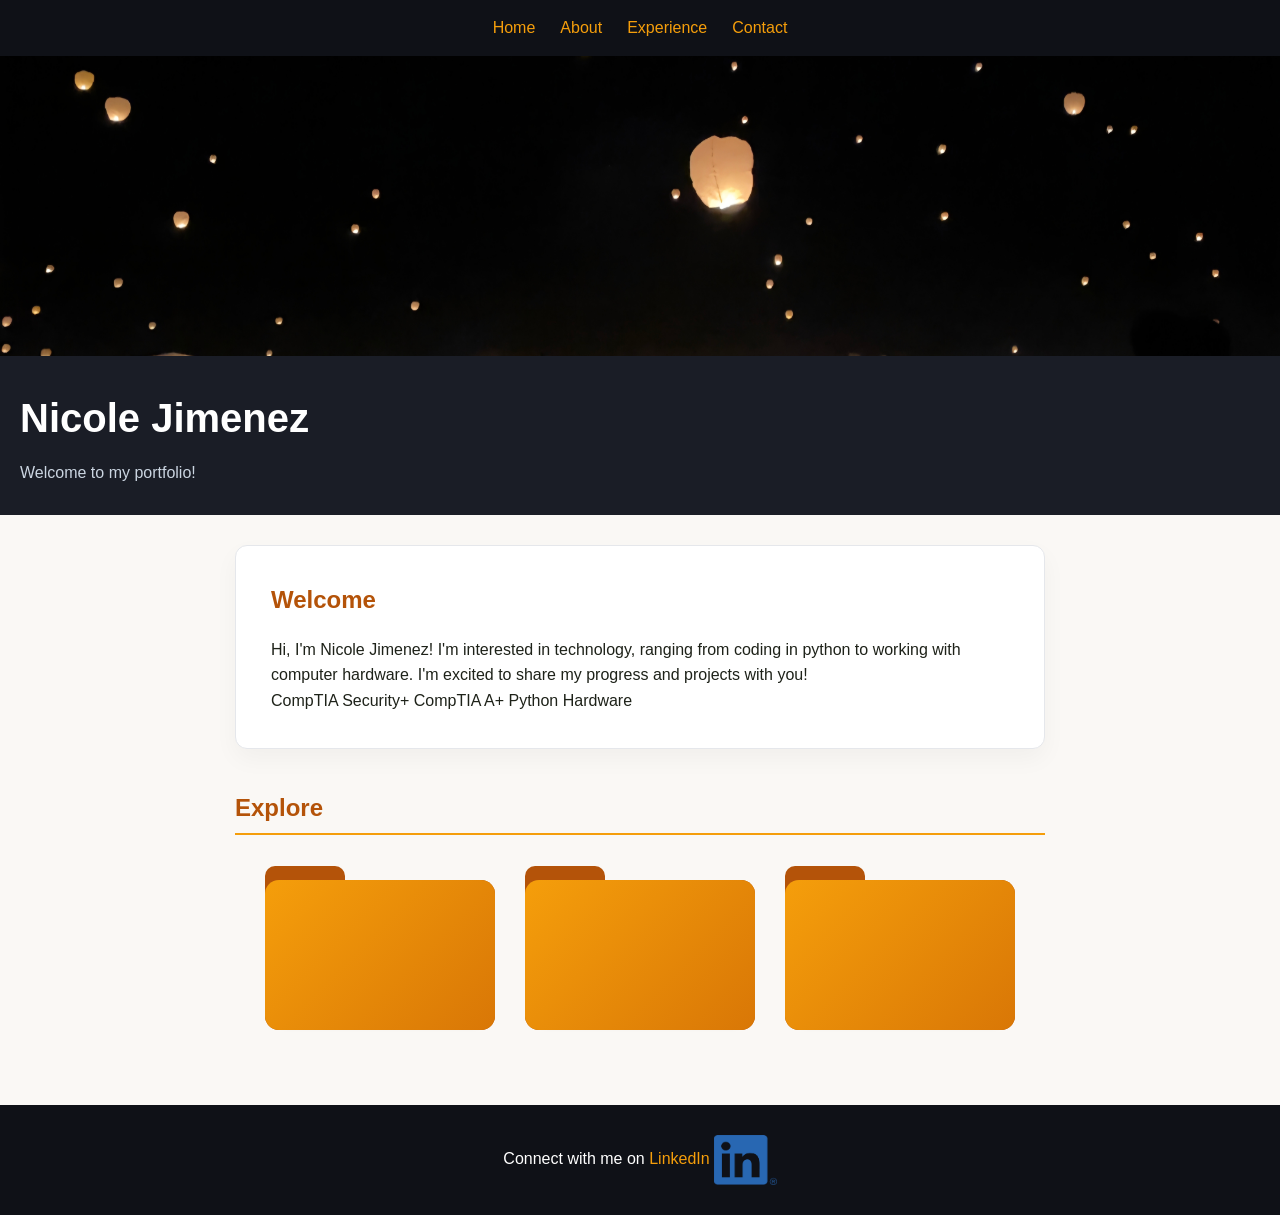
<file: index.html>
<!doctype html>
<html lang="en">
  <head>
    <meta charset="UTF-8" />
    <meta name="viewport" content="width=device-width, initial-scale=1.0" />
    <title>Haru Haru</title>
    <link rel="stylesheet" href="style.css" />
  </head>

  <body>
    <header>
      <nav>
        <ul>
          <li><a href="index.html">Home</a></li>
          <li><a href="about.html">About</a></li>
          <li><a href="experience.html">Experience</a></li>
          <li><a href="contact.html">Contact</a></li>
        </ul>
      </nav>

      <img
        src="19446.jpg"
        alt="Latern Festival at night"
        height="225"
        width="400"
      />

      <div class="intro">
        <h1>Nicole Jimenez</h1>
        <p>Welcome to my portfolio!</p>
      </div>
    </header>

    <div>
      <div></div>
    </div>

    <main>
      <section class="welcome-card">
        <h2>Welcome</h2>
        <p>
          Hi, I'm Nicole Jimenez! I'm interested in technology, ranging from
          coding in python to working with computer hardware. I'm excited to
          share my progress and projects with you!
        </p>
        <div class="skill-tags">
          <span class="tag">CompTIA Security+</span>
          <span class="tag">CompTIA A+</span>
          <span class="tag">Python</span>
          <span class="tag">Hardware</span>
        </div>
      </section>

      <section class="explore">
        <h2>Explore</h2>
        <div class="cards">
          <a href="about.html" class="card">
            <div class="folder-back"></div>
            <div class="folder-paper">Learn more about me!</div>
            <div class="folder-front"></div>
            <h3>About Me</h3>
          </a>

          <a href="experience.html" class="card">
            <div class="folder-back"></div>
            <div class="folder-paper">See my work experience and skills.</div>
            <div class="folder-front"></div>
            <h3>Experience</h3>
          </a>

          <a href="contact.html" class="card">
            <div class="folder-back"></div>
            <div class="folder-paper">Get in touch with me!</div>
            <div class="folder-front"></div>
            <h3>Contact</h3>
          </a>
        </div>
      </section>
    </main>

    <footer class="centered">
      Connect with me on
      <a
        target="_blank"
        rel="noopener noreferrer"
        href="https://www.linkedin.com/in/nicole-jimenez-77710929a/"
      >
        LinkedIn
        <img src="LI-In-Bug.png" alt="LinkedIn Logo" height="50" width="62.5" />
      </a>
    </footer>
  </body>
</html>
</file>
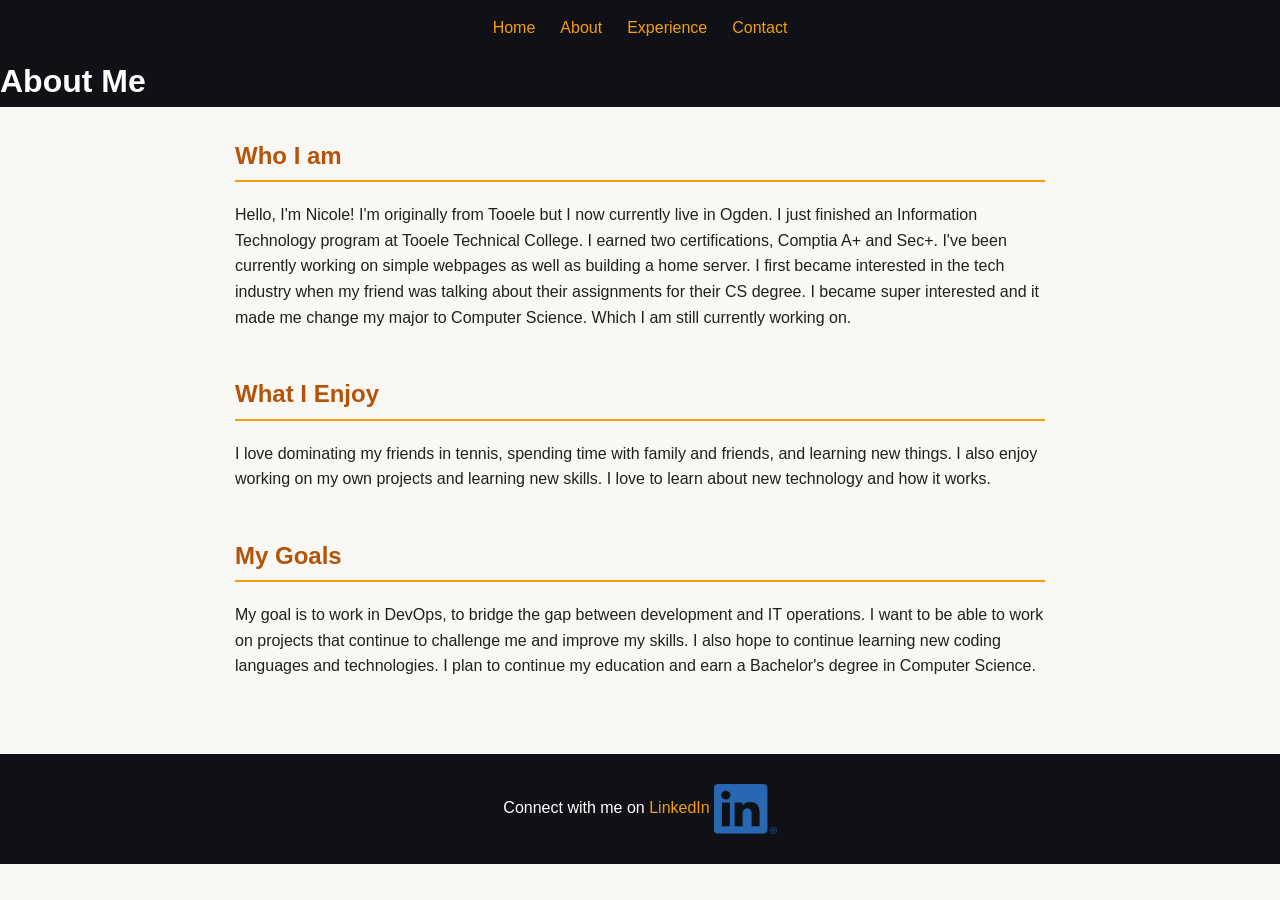
<file: about.html>
<!doctype html>
<html lang="en">
  <head>
    <meta charset="UTF-8" />
    <meta name="viewport" content="width=device-width, initial-scale=1.0" />
    <title>About Me</title>
    <link rel="stylesheet" href="style.css" />
  </head>

  <body>
    <header>
      <nav>
        <ul>
          <li><a href="index.html">Home</a></li>
          <li><a href="about.html" class="current">About</a></li>
          <li><a href="experience.html">Experience</a></li>
          <li><a href="contact.html">Contact</a></li>
        </ul>
      </nav>
      <div vlass="page-title">
        <h1>About Me</h1>
      </div>
    </header>

    <main>
      <section>
        <h2>Who I am</h2>
        <p>
          Hello, I'm Nicole! I'm originally from Tooele but I now currently live
          in Ogden. I just finished an Information Technology program at Tooele
          Technical College. I earned two certifications, Comptia A+ and Sec+.
          I've been currently working on simple webpages as well as building a
          home server. I first became interested in the tech industry when my
          friend was talking about their assignments for their CS degree. I
          became super interested and it made me change my major to Computer
          Science. Which I am still currently working on.
        </p>
      </section>

      <section>
        <h2>What I Enjoy</h2>
        <p>
          I love dominating my friends in tennis, spending time with family and
          friends, and learning new things. I also enjoy working on my own
          projects and learning new skills. I love to learn about new technology
          and how it works.
        </p>
      </section>

      <section>
        <h2>My Goals</h2>
        <p>
          My goal is to work in DevOps, to bridge the gap between development
          and IT operations. I want to be able to work on projects that continue
          to challenge me and improve my skills. I also hope to continue learning new coding languages and technologies. I plan to continue my education and earn a Bachelor's degree in Computer Science.
        </p>
      </section>
    </main>

    <footer class="centered">
        Connect with me on
        <a
        target="_blank"
        rel="noopener noreferrer"
        href="https://www.linkedin.com/in/nicole-jimenez-77710929a/?lipi=urn%3Ali%3Apage%3Ad_flagship3_profile_view_base_contact_details%3Bu5NfDXBESI%2B7g96FEYnuFw%3D%3D/"
        >
        LinkedIn
        <img src="LI-In-Bug.png" alt="LinkedIn Logo" height="50" width="62.5" />
        </a
    </footer>
  </body>
</html>
</file>
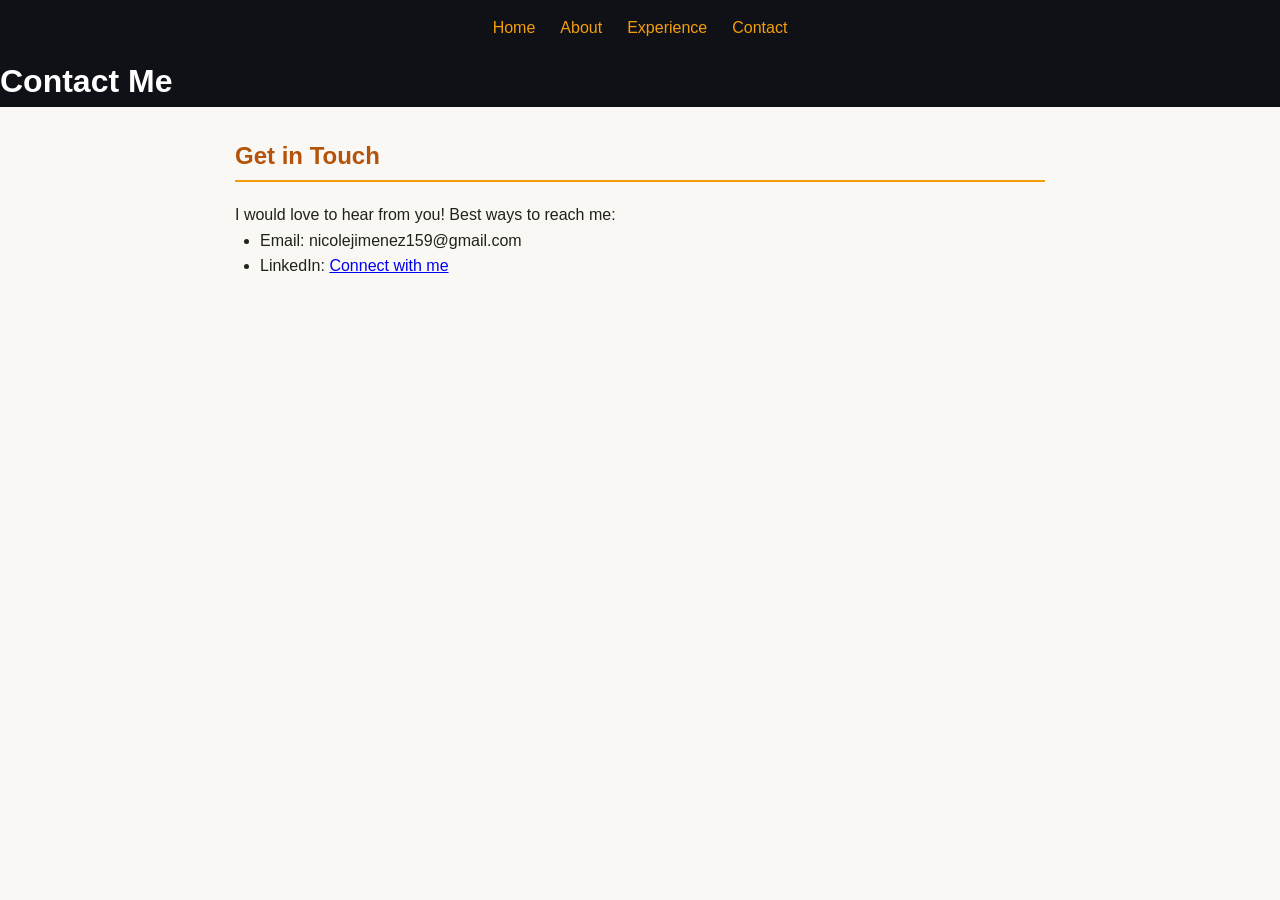
<file: contact.html>
<!doctype html>
<html lang="en">
  <head>
    <meta charset="UTF-8" />
    <meta name="viewport" content="width=device-width, initial-scale=1.0" />
    <title>Contact</title>
    <link rel="stylesheet" href="style.css" />
  </head>

  <body>
    <header>
      <nav>
        <ul>
          <li><a href="index.html">Home</a></li>
          <li><a href="about.html">About</a></li>
          <li><a href="experience.html">Experience</a></li>
          <li><a href="contact.html" class="current">Contact</a></li>
        </ul>
      </nav>
      <div class="page-title">
        <h1>Contact Me</h1>
      </div>
    </header>

    <main>
      <section>
        <h2>Get in Touch</h2>
        <p>I would love to hear from you! Best ways to reach me:</p>
        <ul>
          <li>Email: nicolejimenez159@gmail.com</li>
          <li>
            LinkedIn:
            <a
              href="https://www.linkedin.com/in/nicole-jimenez-77710929a/"
              target="_blank"
              rel="noopener noreferrer"
              >Connect with me</a
            >
          </li>
        </ul>
      </section>
    </main>
  </body>
</html>
</file>
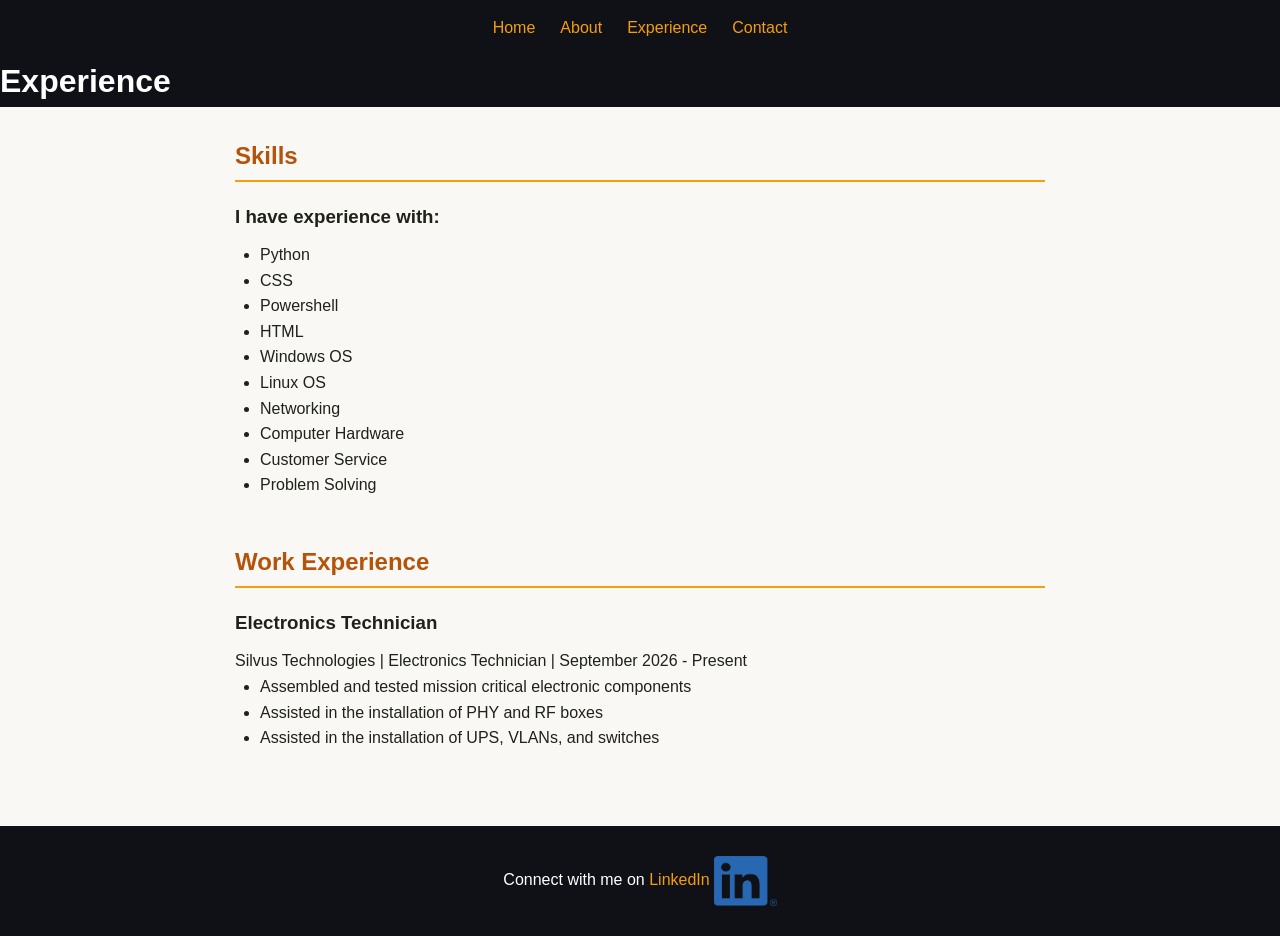
<file: experience.html>
<!doctype html>
<html lang="en">
  <head>
    <meta charset="UTF-8" />
    <meta name="viewport" content="width=device-width, initial-scale=1.0" />
    <title>Experience</title>
    <link rel="stylesheet" href="style.css" />
  </head>
  <body>
    <header>
      <nav>
        <ul>
          <li><a href="index.html">Home</a></li>
          <li><a href="about.html">About</a></li>
          <li><a href="experience.html" class="current">Experience</a></li>
          <li><a href="contact.html">Contact</a></li>
        </ul>
      </nav>
      <div class="page-title">
        <h1>Experience</h1>
      </div>
    </header>

    <main>
      <section>
        <h2>Skills</h2>
        <h3>I have experience with:</h3>
        <ul>
          <li>Python</li>
          <li>CSS</li>
          <li>Powershell</li>
          <li>HTML</li>
          <li>Windows OS</li>
          <li>Linux OS</li>
          <li>Networking</li>
          <li>Computer Hardware</li>
          <li>Customer Service</li>
          <li>Problem Solving</li>
        </ul>
      </section>

      <section>
        <h2>Work Experience</h2>

        <article class="job">
          <h3>Electronics Technician</h3>
          <p class="job-info">
            Silvus Technologies | Electronics Technician | September 2026 -
            Present
          </p>
          <ul>
            <li>Assembled and tested mission critical electronic components</li>
            <li>Assisted in the installation of PHY and RF boxes</li>
            <li>Assisted in the installation of UPS, VLANs, and switches</li>
          </ul>
        </article>
      </section>
    </main>

    <footer class="centered">
      Connect with me on
      <a
        target="_blank"
        rel="noopener noreferrer"
        href="https://www.linkedin.com/in/nicole-jimenez-2b0ab229a/"
      >
        LinkedIn
        <img src="LI-In-Bug.png" alt="LinkedIn Logo" height="50" width="62.5" />
      </a>
    </footer>
  </body>
</html>
</file>
<file: style.css>
* {
  margin: 0;
  padding: 0;
  box-sizing: border-box;
}

body {
  font-family: Arial, sans-serif;
  line-height: 1.6;
  background-color: #faf8f5;
  color: #1e2219;
}

header {
  background-color: #0f1117;
  color: #ffffff;
}

nav ul {
  list-style: none;
  display: flex;
  justify-content: center;
  gap: 25px;
  padding: 15px 0;
}

nav a {
  color: #f59e0b;
  text-decoration: none;
}

nav a:hover {
  color: #fef3c7;
}

header img {
  display: block;
  object-fit: cover;
  width: 100%;
  height: 300px;
}

.intro {
  padding: 30px 20px;
  background-color: #1a1d26;
  color: #ffffff;
}

.intro h1 {
  font-size: 2.5rem;
  margin-bottom: 10px;
  color: #ffffff;
}

.intro p {
  color: #cbd5e1;
}

main {
  max-width: 850px;
  margin: 0 auto;
  padding: 30px 20px;
}

section {
  margin-bottom: 45px;
}

h2 {
  color: #b45309;
  border-bottom: 2px solid #f59e0b;
  padding-bottom: 5px;
  margin-bottom: 20px;
}

h3 {
  margin-bottom: 10px;
}

ul {
  padding-left: 25px;
}

.centered {
  text-align: center;
  padding: 30px 20px;
  background-color: #0f1117;
  color: #ffffff;
}

footer a {
  color: #f59e0b;
  text-decoration: none;
}

footer img {
  vertical-align: middle;
}

.cards {
  display: flex;
  justify-content: center;
  gap: 30px;
  flex-wrap: wrap;
  margin-top: 45px;
}

.card {
  position: relative;
  width: 230px;
  height: 150px;
  text-decoration: none;
  perspective: 1000px;
  cursor: pointer;
}

.folder-back {
  position: absolute;
  inset: 0;
  background-color: #b45309;
  border-radius: 0 14px 14px 14px;
}

.folder-back::before {
  content: "";
  position: absolute;
  top: -14px;
  left: 0;
  width: 80px;
  height: 15px;
  background-color: #b45309;
  border-radius: 10px 10px 0 0;
}

.folder-paper {
  position: absolute;
  bottom: 10px;
  left: 12px;
  right: 12px;
  height: 120px;
  background-color: #ffffff;
  color: #1e2219;
  border-radius: 10px;
  padding: 15px;
  font-size: 0.9rem;
  box-shadow: 0 4px 10px rgba(0, 0, 0, 0.12);
  transition: transform 0.3s ease;
  z-index: 1;
}

.folder-front {
  position: absolute;
  inset: 0;
  background: linear-gradient(135deg, #f59e0b, #d97706);
  border-radius: 14px;
  display: flex;
  align-items: center;
  justify-content: center;
  transform-origin: bottom;
  transition:
    transform 0.3s ease,
    box shadow 0.3s ease;
  z-index: 2;
}

.folder-front h3 {
  margin: 0;
  color: #ffffff;
  font-size: 1.2rem;
  letter-spacing: 0.5px;
}

.card:hover .folder-front {
  transform: rotateX(-28deg);
  box-shadow: 0 15px 25px rgba(0, 0, 0, 0.25);
}

.card:hover .folder-paper {
  transform: translateY(-22px);
}

.welcome-card {
  background-color: #ffffff;
  border: 1px solid #e5e7eb;
  padding: 35px;
  border-radius: 12px;
  box-shadow: 0 10px 25px rgba(0, 0, 0, 0.04);
  margin-bottom: 40px;
}

.welcome-card h2 {
  border-bottom: none;
  margin-bottom: 12px;
}
</file>
